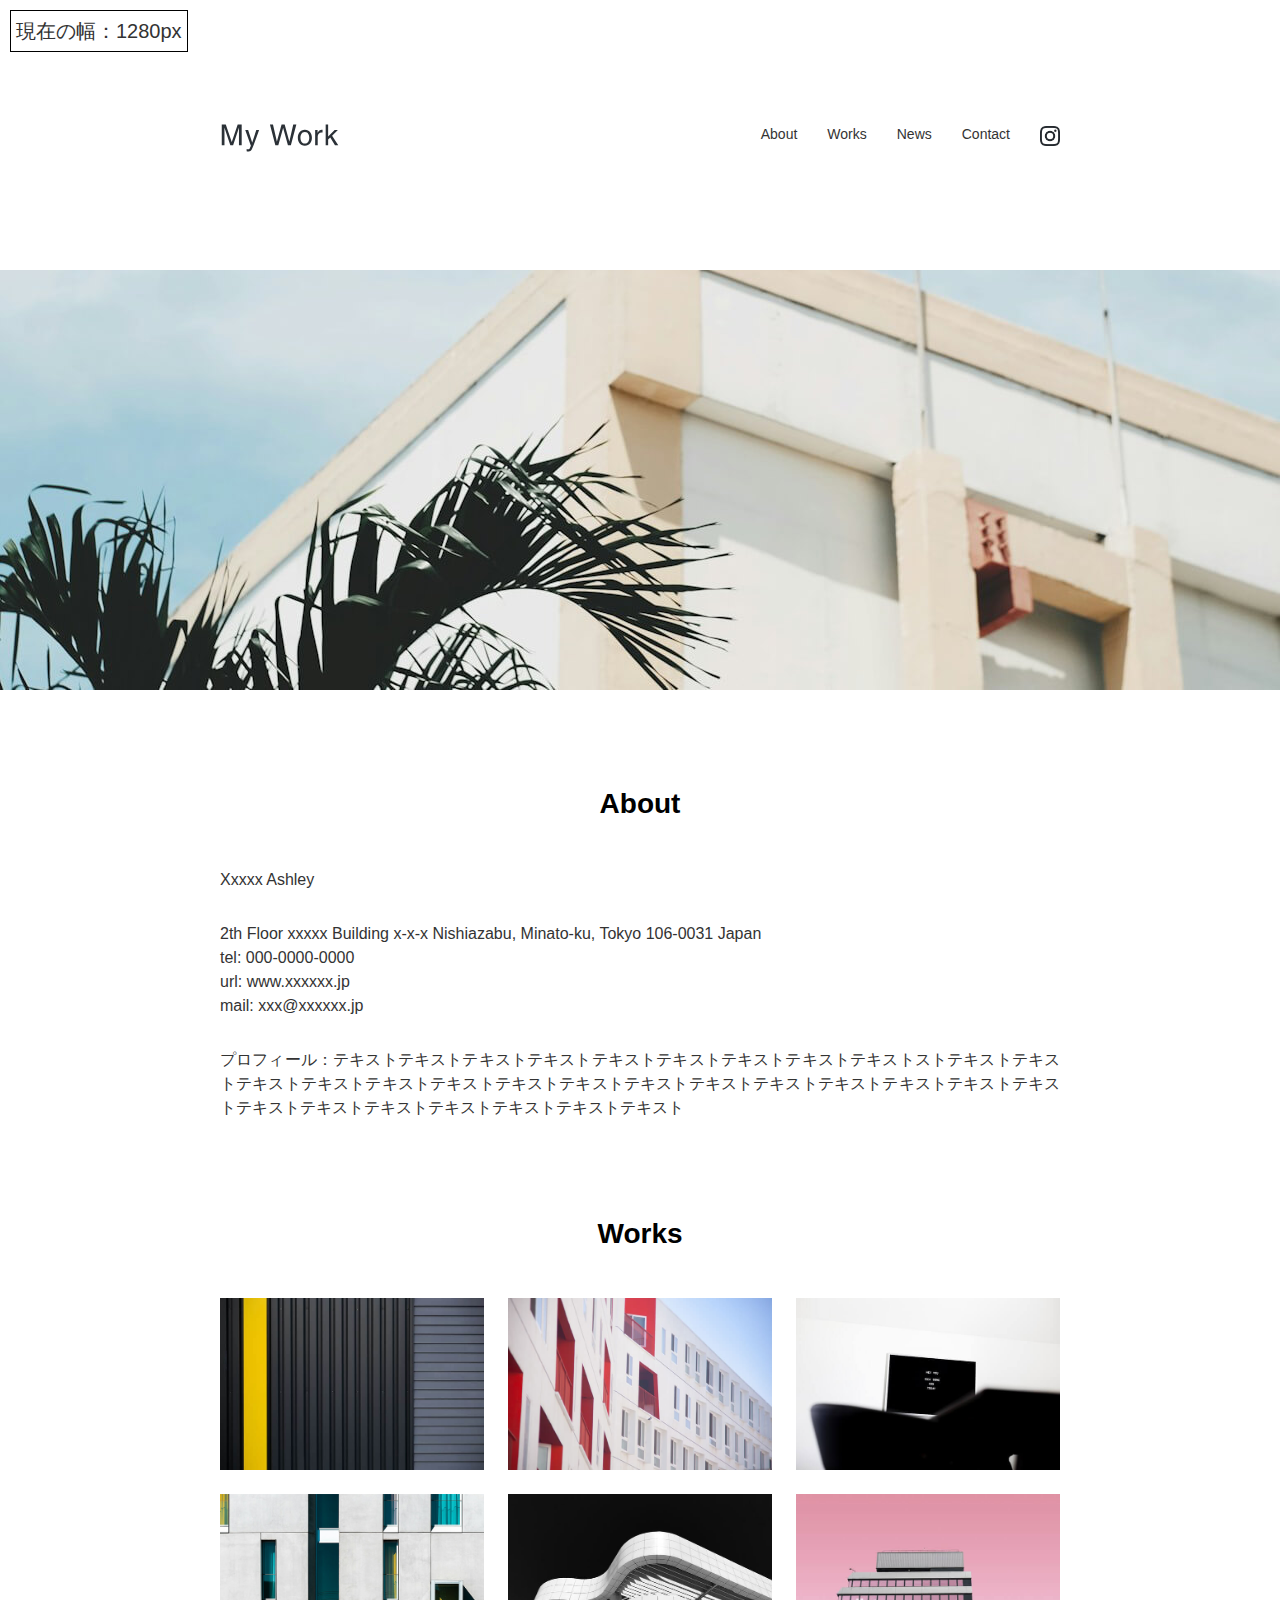
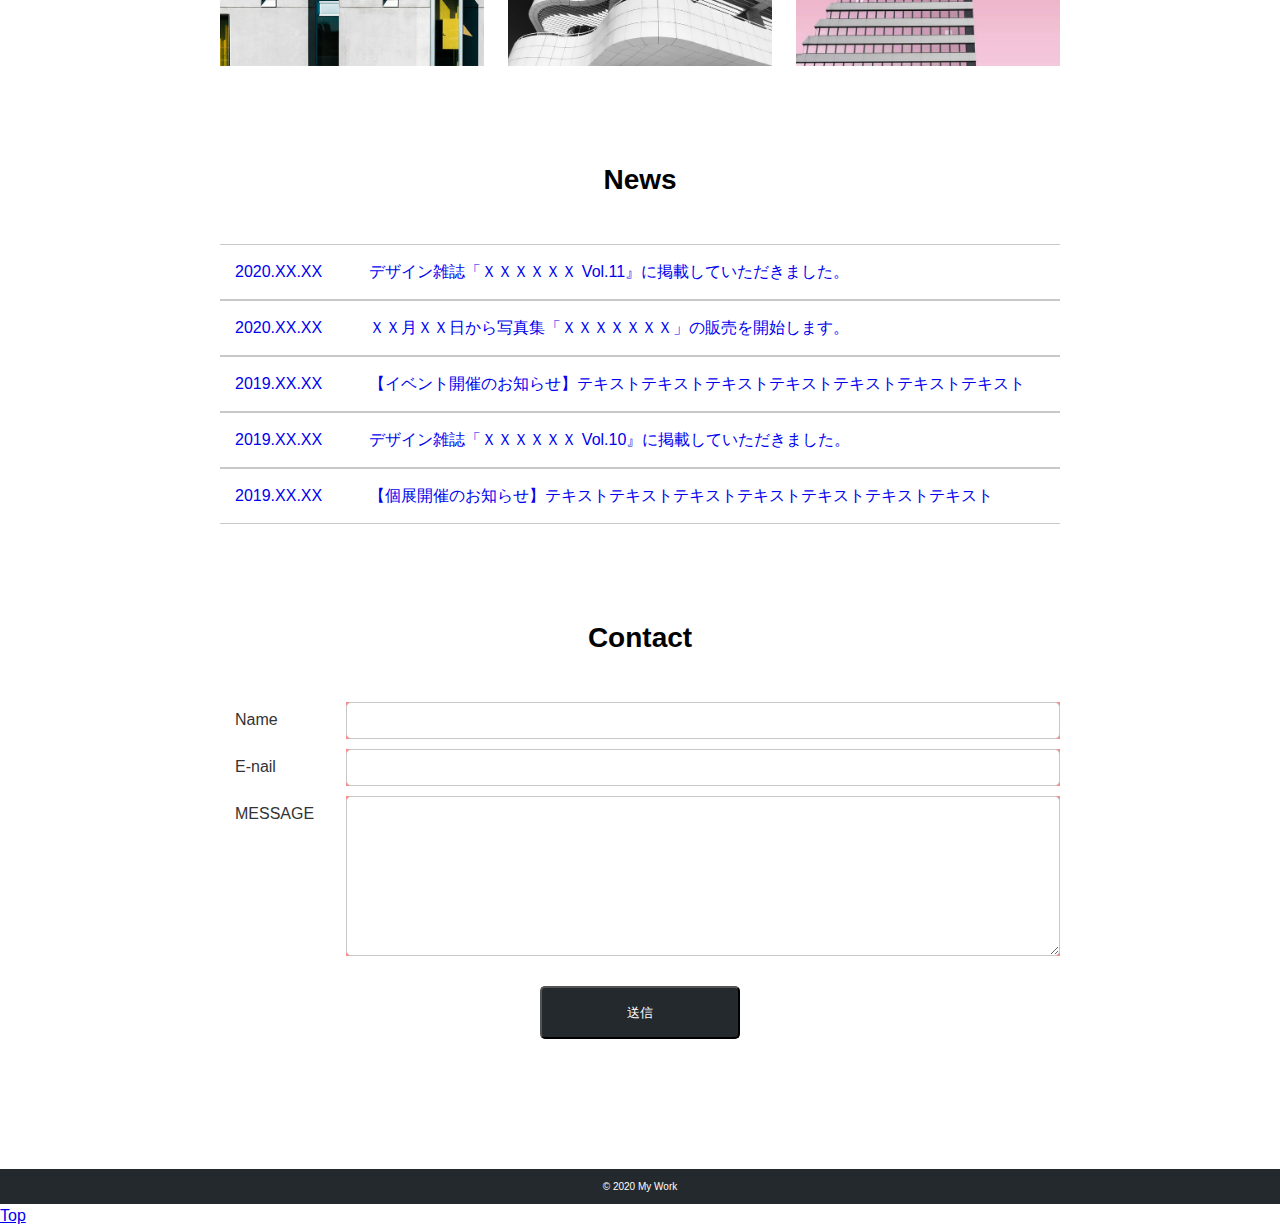
<file: index.html>
<!doctype html>
<html lang="ja">
    <head>
        <meta charset="UTF-8" />
        <meta http-equiv="X-UA-Compatible" content="IE=edge" />
        <meta name="viewport" content="width=device-width, initial-scale=1.0" />
        <title>My Works</title>
        <meta name="description" content="sample text sample text sample text sample text" />

        <link rel="stylesheet" href="./assets/css/sanitize.css" />
        <link rel="stylesheet" href="./assets/css/style.css?v=20260217-01" />
        <link rel="icon" type="image/png" sizes="32x32" href="./assets/images/favicon.ico" alt="favicon" />
    </head>
    <body>
        <header id="header">
            <h1 class="site-title">
                <a href=""><img src="./assets/images/logo.svg" alt="My Work" /></a>
            </h1>
            <nav>
                <ul>
                    <li><a href="#about">About</a></li>
                    <li><a href="#works">Works</a></li>
                    <li><a href="#news">News</a></li>
                    <li><a href="#contact">Contact</a></li>
                    <li>
                        <a href="https://www.instagram.com/" target="_blank" rel="noopener noreferrer"><img src="./assets/images/icon-instagram.png" alt="icon-instagram" /></a>
                    </li>
                </ul>
            </nav>
        </header>
        <main>
            <div class="mainvisual">
                <img srcset="./assets/images/mainvisual-sp.jpg?v=1.1 640w, ./assets/images/mainvisual-pc.jpg 1280w" sizes="(max-width:540px) 100vw, 1280px" />
            </div>
            <div class="container">
                <section id="about" class="wrapper">
                    <h2 class="section-title"><a href="./about/index.html">About</a></h2>
                    <ul>
                        <li>Xxxxx Ashley</li>
                        <li>2th Floor xxxxx Building x-x-x Nishiazabu, Minato-ku, Tokyo 106-0031 Japan</li>
                        <li>tel: 000-0000-0000</li>
                        <li>url: www.xxxxxx.jp</li>
                        <li>mail: xxx@xxxxxx.jp</li>
                    </ul>
                    <p>プロフィール：テキストテキストテキストテキストテキストテキストテキストテキストテキストストテキストテキストテキストテキストテキストテキストテキストテキストテキストテキストテキストテキストテキストテキストテキストテキストテキストテキストテキストテキストテキストテキスト</p>
                </section>
                <section id="works" class="wrapper">
                    <h2 class="section-title"><a href="./works/index.html">Works</a></h2>

                    <div class="flex">
                        <a href="./works/works1.html"><img src="./assets/images/works1.jpg" alt="works1" /></a>
                        <a href="./works/works2.html"><img src="./assets/images/works2.jpg" alt="works2" /></a>
                        <a href="./works/works3.html"><img src="./assets/images/works3.jpg" alt="works3" /></a>
                        <a href="./works/works4.html"><img src="./assets/images/works4.jpg" alt="works4" /></a>
                        <a href="./works/works5.html"><img src="./assets/images/works5.jpg" alt="works5" /></a>
                        <a href="./works/works6.html"><img src="./assets/images/works6.jpg" alt="works6" /></a>
                    </div>
                </section>
                <section id="news" class="wrapper">
                    <h2 class="section-title"><a href="./news/index.html">News</a></h2>
                    <dl>
                        <a href="./news/news1.html">
                            <dt>2020.XX.XX</dt>
                            <dd>デザイン雑誌「ＸＸＸＸＸＸ Vol.11』に掲載していただきました。</dd>
                        </a>
                        <a href="./news/news2.html">
                            <dt>2020.XX.XX</dt>
                            <dd>ＸＸ月ＸＸ日から写真集「ＸＸＸＸＸＸＸ」の販売を開始します。</dd>
                        </a>
                        <a href="./news/news3.html">
                            <dt>2019.XX.XX</dt>
                            <dd>【イベント開催のお知らせ】テキストテキストテキストテキストテキストテキストテキスト</dd>
                        </a>
                        <a href="./news/news4.html">
                            <dt>2019.XX.XX</dt>
                            <dd>デザイン雑誌「ＸＸＸＸＸＸ Vol.10』に掲載していただきました。</dd>
                        </a>
                        <a href="./news/news5.html">
                            <dt>2019.XX.XX</dt>
                            <dd>【個展開催のお知らせ】テキストテキストテキストテキストテキストテキストテキスト</dd>
                        </a>
                    </dl>
                </section>
                <section id="contact" class="wrapper">
                    <h2 class="section-title"><a href="./contact/index.html">Contact</a></h2>
                    <form action="">
                        <div class="form">
                            <dl>
                                <dt><label for="name">Name</label></dt>
                                <dd><input class="input" type="text" id="name" /></dd>
                                <dt><label for="email">E-nail</label></dt>
                                <dd><input class="input" type="email" id="email" /></dd>
                                <dt><label for="message">MESSAGE</label></dt>
                                <dd><textarea class="textarea" id="message"></textarea></dd>
                            </dl>
                        </div>
                        <button class="submit">送信</button>
                    </form>
                </section>
            </div>
        </main>
        <footer id="footer">
            <p>&copy; 2020 My Work</p>
        </footer>
        <div id="stop" class="scrollTop cover">
            <span class="button2"><a href="#header">Top</a></span>
        </div>
    </body>
    <script src="https://code.jquery.com/jquery-3.7.1.min.js"></script>
    <!-- <script src="./assets/js/script.js"></script> -->
    <script src="./assets/js/scroll.js"></script>
</html>
</file>
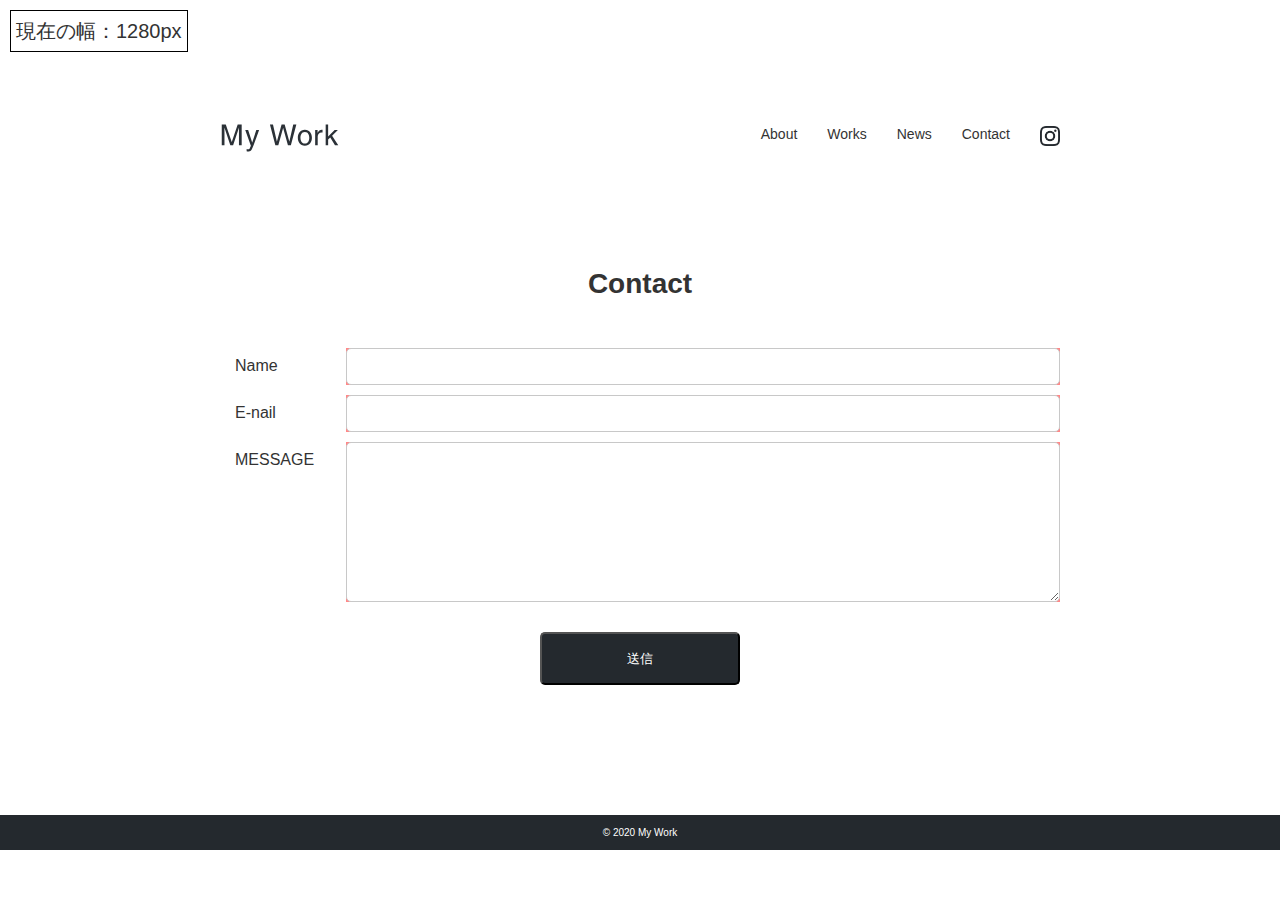
<file: contact/index.html>
<!doctype html>
<html lang="ja">
    <head>
        <meta charset="UTF-8" />
        <meta http-equiv="X-UA-Compatible" content="IE=edge" />
        <meta name="viewport" content="width=device-width, initial-scale=1.0" />
        <title>My Works</title>
        <meta name="description" content="sample text sample text sample text sample text" />

        <link rel="stylesheet" href="../assets/css/sanitize.css" />
        <link rel="stylesheet" href="../assets/css/style.css?v=20260217-01" />
        <link rel="icon" type="image/png" sizes="32x32" href="../assets/images/favicon.ico" alt="favicon" />
    </head>
    <body>
        <header id="header">
            <h1 class="site-title">
                <a href="../index.html"><img src="../assets/images/logo.svg" alt="My Work" /></a>
            </h1>
            <nav>
                <ul>
                    <li><a href="../about/index.html">About</a></li>
                    <li><a href="../works/index.html">Works</a></li>
                    <li><a href="../news/index.html">News</a></li>
                    <li><span class="contact">Contact</span></li>
                    <li>
                        <a href="https://www.instagram.com/" target="_blank" rel="noopener noreferrer"><img src="../assets/images/icon-instagram.png" alt="icon-instagram" /></a>
                    </li>
                </ul>
            </nav>
        </header>
        <main>

            <div class="container">
                <section id="contact" class="wrapper">
                    <h2 class="section-title second">Contact</h2>
                    <form action="">
                        <div class="form">
                            <dl>
                                <dt><label for="name">Name</label></dt>
                                <dd><input class="input" type="text" id="name" /></dd>
                                <dt><label for="email">E-nail</label></dt>
                                <dd><input class="input" type="email" id="email" /></dd>
                                <dt><label for="message">MESSAGE</label></dt>
                                <dd><textarea class="textarea" id="message"></textarea></dd>
                            </dl>
                        </div>
                        <button class="submit">送信</button>
                    </form>
                </section>
            </div>
        </main>
        <footer id="footer">
            <p>&copy; 2020 My Work</p>
        </footer>
    </body>
    <script src="../assets/js/script.js"></script>
</html>
</file>
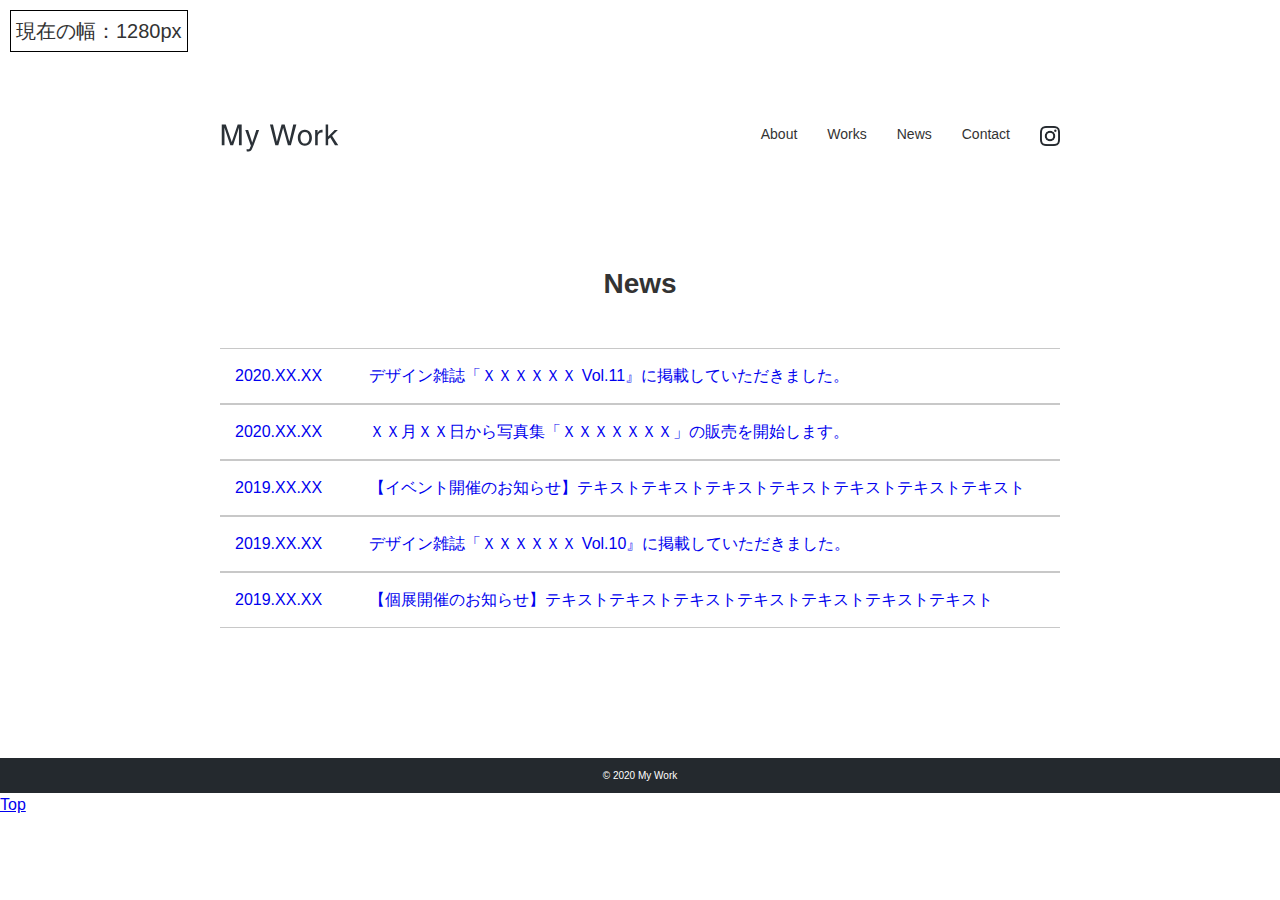
<file: news/index.html>
<!doctype html>
<html lang="ja">
    <head>
        <meta charset="UTF-8" />
        <meta http-equiv="X-UA-Compatible" content="IE=edge" />
        <meta name="viewport" content="width=device-width, initial-scale=1.0" />
        <title>My Works</title>
        <meta name="description" content="sample text sample text sample text sample text" />

        <link rel="stylesheet" href="../assets/css/sanitize.css" />
        <link rel="stylesheet" href="../assets/css/style.css?v=20260216-02" />
        <link rel="icon" type="image/png" sizes="32x32" href="./assets/images/favicon.ico" alt="favicon" />
    </head>
    <body>
        <header id="header">
            <h1 class="site-title">
                <a href="../index.html"><img src="../assets/images/logo.svg" alt="My Work" /></a>
            </h1>
            <nav>
                <ul>
                    <li><a href="../about/index.html">About</a></li>
                    <li><a href="../works/index.html">Works</a></li>
                    <li><span class="news">News</span></li>
                    <li><a href="../contact/index.html">Contact</a></li>
                    <li>
                        <a href="https://www.instagram.com/" target="_blank" rel="noopener noreferrer"><img src="../assets/images/icon-instagram.png" alt="icon-instagram" /></a>
                    </li>
                </ul>
            </nav>
        </header>
        <main>

            <div class="container">
                <section id="news" class="wrapper">
                    <h2 class="section-title second">News</h2>
                    <dl>
                        <a href="../news/news1.html">
                            <dt>2020.XX.XX</dt>
                            <dd>デザイン雑誌「ＸＸＸＸＸＸ Vol.11』に掲載していただきました。</dd>
                        </a>
                        <a href="../news/news2.html">
                            <dt>2020.XX.XX</dt>
                            <dd>ＸＸ月ＸＸ日から写真集「ＸＸＸＸＸＸＸ」の販売を開始します。</dd>
                        </a>
                        <a href="../news/news3.html">
                            <dt>2019.XX.XX</dt>
                            <dd>【イベント開催のお知らせ】テキストテキストテキストテキストテキストテキストテキスト</dd>
                        </a>
                        <a href="../news/news4.html">
                            <dt>2019.XX.XX</dt>
                            <dd>デザイン雑誌「ＸＸＸＸＸＸ Vol.10』に掲載していただきました。</dd>
                        </a>
                        <a href="../news/news5.html">
                            <dt>2019.XX.XX</dt>
                            <dd>【個展開催のお知らせ】テキストテキストテキストテキストテキストテキストテキスト</dd>
                        </a>
                    </dl>
                </section>
            </div>
        </main>
        <footer id="footer">
            <p>&copy; 2020 My Work</p>
        </footer>
        <div id="stop" class="scrollTop cover">
            <span><a href="#header">Top</a></span>
        </div>
    </body>
    <script src="https://code.jquery.com/jquery-3.7.1.min.js"></script>
    <!-- <script src="./assets/js/script.js"></script> -->
    <script src="../assets/js/scroll.js"></script>
</html>
</file>
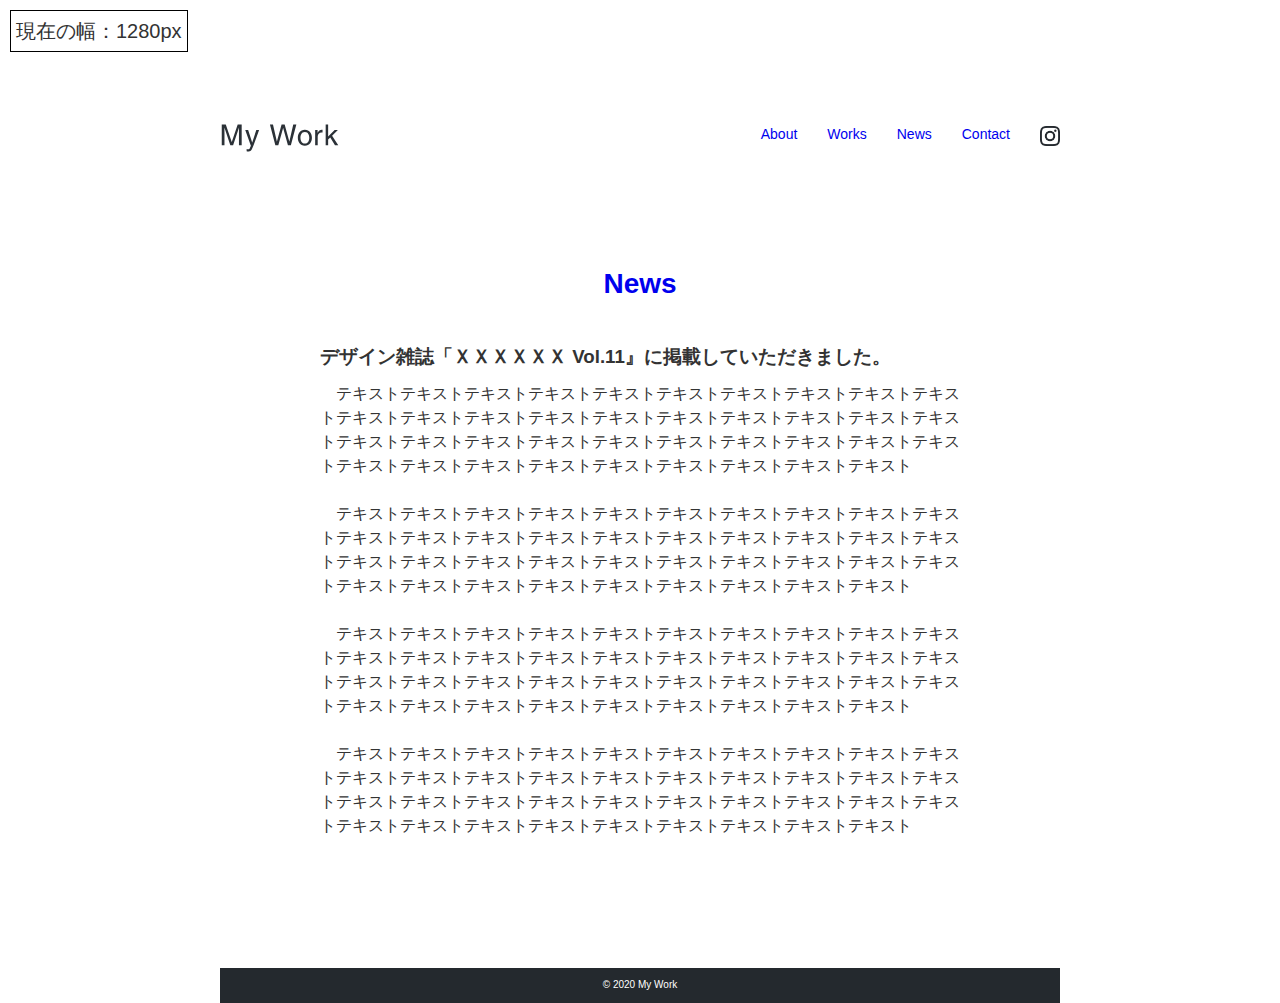
<file: news/news1.html>
<!doctype html>
<html lang="ja">
    <head>
        <meta charset="UTF-8" />
        <meta http-equiv="X-UA-Compatible" content="IE=edge" />
        <meta name="viewport" content="width=device-width, initial-scale=1.0" />
        <title>My Works</title>
        <meta name="description" content="sample text sample text sample text sample text" />

        <link rel="stylesheet" href="../assets/css/sanitize.css" />
        <link rel="stylesheet" href="../assets/css/news.css" />
        <link rel="icon" type="image/png" sizes="32x32" href="../assets/images/favicon.ico" alt="favicon" />
    </head>
    <body>
        <div class="container">
            <header id="header">
                <h1 class="site-title">
                    <a href="../index.html"><img src="../assets/images/logo.svg" alt="My Work" /></a>
                </h1>
                <nav>
                    <ul>
                        <li><a href="#about">About</a></li>
                        <li><a href="#works">Works</a></li>
                        <li><a href="#news">News</a></li>
                        <li><a href="#contact">Contact</a></li>
                        <li>
                            <a href="#"><img src="../assets/images/icon-instagram.png" alt="icon-instagram" /></a>
                        </li>
                    </ul>
                </nav>
            </header>
            <main>
                <section id="news" class="wrapper">
                    <h2 class="section-title"><a href="./index.html">News</a></h2>
                    <div class="news">
                        <h3 class="news-title">デザイン雑誌「ＸＸＸＸＸＸ Vol.11』に掲載していただきました。</h3>
                        <p class="news-text">
                            　テキストテキストテキストテキストテキストテキストテキストテキストテキストテキストテキストテキストテキストテキストテキストテキストテキストテキストテキストテキストテキストテキストテキストテキストテキストテキストテキストテキストテキストテキストテキストテキストテキストテキストテキストテキストテキストテキストテキスト<br /><br />
                            　テキストテキストテキストテキストテキストテキストテキストテキストテキストテキストテキストテキストテキストテキストテキストテキストテキストテキストテキストテキストテキストテキストテキストテキストテキストテキストテキストテキストテキストテキストテキストテキストテキストテキストテキストテキストテキストテキストテキスト<br /><br />
                            　テキストテキストテキストテキストテキストテキストテキストテキストテキストテキストテキストテキストテキストテキストテキストテキストテキストテキストテキストテキストテキストテキストテキストテキストテキストテキストテキストテキストテキストテキストテキストテキストテキストテキストテキストテキストテキストテキストテキスト<br /><br />
                            　テキストテキストテキストテキストテキストテキストテキストテキストテキストテキストテキストテキストテキストテキストテキストテキストテキストテキストテキストテキストテキストテキストテキストテキストテキストテキストテキストテキストテキストテキストテキストテキストテキストテキストテキストテキストテキストテキストテキスト<br />
                        </p>
                    </div>
                </section>
            </main>
            <footer id="footer">
                <p>&copy; 2020 My Work</p>
            </footer>
        </div>
    </body>
    <script src="../assets/js/script.js"></script>
</html>
</file>
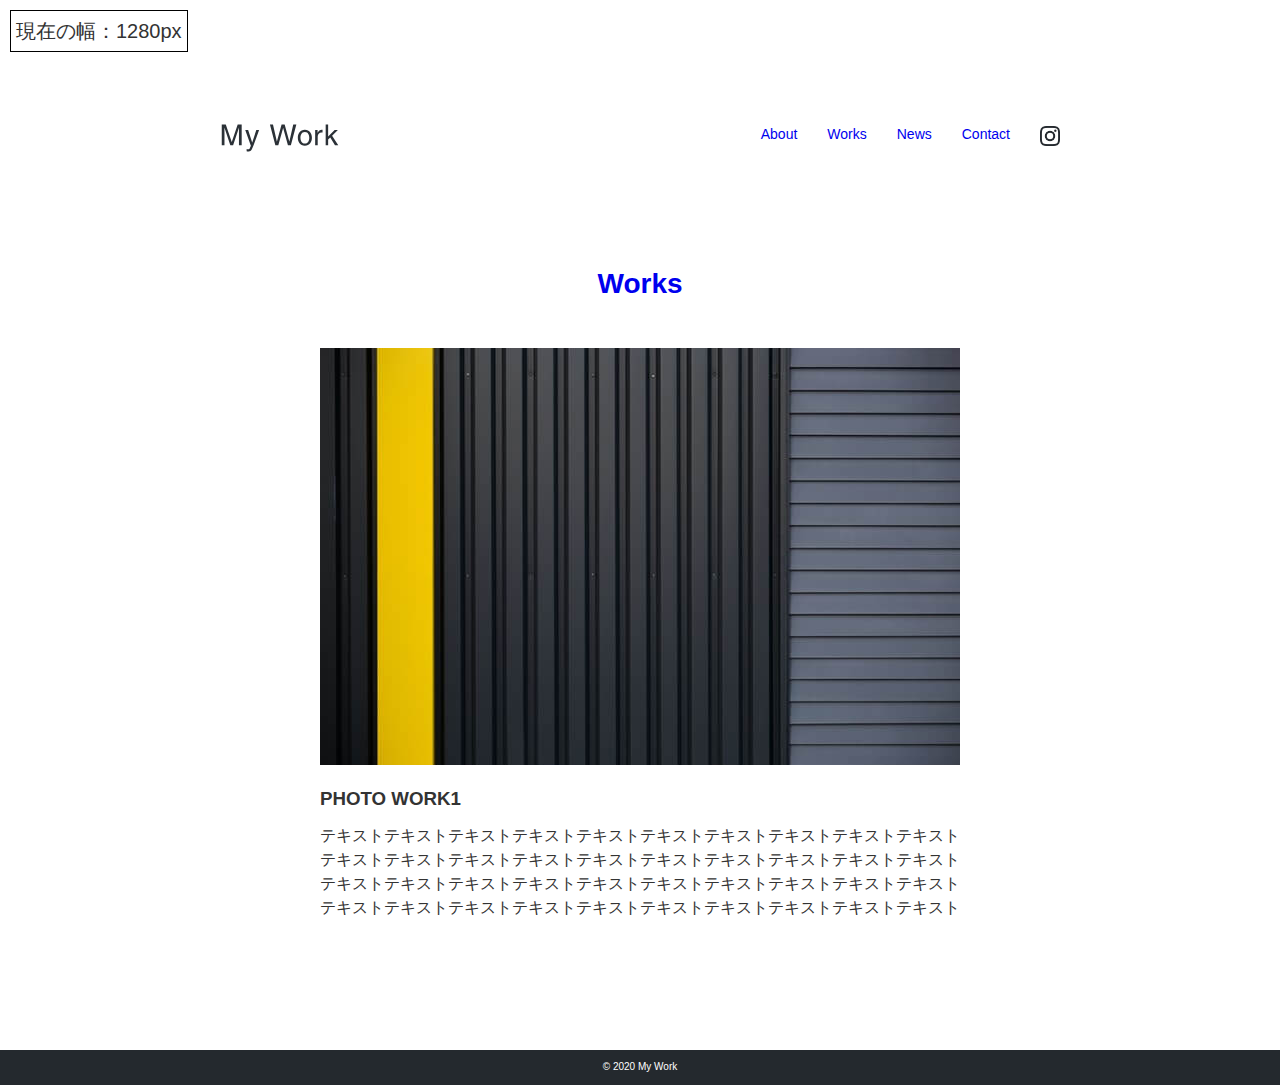
<file: works/works1.html>
<!doctype html>
<html lang="ja">
    <head>
        <meta charset="UTF-8" />
        <meta http-equiv="X-UA-Compatible" content="IE=edge" />
        <meta name="viewport" content="width=device-width, initial-scale=1.0" />
        <title>Works1</title>
        <meta name="description" content="sample text sample text sample text sample text" />

        <link rel="stylesheet" href="../assets/css/sanitize.css" />
        <link rel="stylesheet" href="../assets/css/works.css?v=20260216-02" />
        <link rel="icon" type="image/png" sizes="32x32" href="../assets/images/favicon.ico" alt="favicon" />
    </head>
    <body>
        <div class="container">
            <header id="header">
                <h1 class="site-title">
                    <a href=""><img src="../assets/images/logo.svg" alt="My Work" /></a>
                </h1>
                <nav>
                    <ul>
                        <li><a href="#about">About</a></li>
                        <li><a href="#works">Works</a></li>
                        <li><a href="#news">News</a></li>
                        <li><a href="#contact">Contact</a></li>
                        <li>
                            <a href="#"><img src="../assets/images/icon-instagram.png" alt="icon-instagram" /></a>
                        </li>
                    </ul>
                </nav>
            </header>
            <main>
                <section id="works" class="wrapper">
                    <h2 class="section-title"><a href="./index.html">Works</a></h2>

                    <div class="figure">
                        <img src="../assets/images/works1.jpg" alt="works1" />
                        <h3 class="figure-title">PHOTO WORK1</h3>
                        <p class="figure-text">
                            テキストテキストテキストテキストテキストテキストテキストテキストテキストテキストテキストテキストテキストテキストテキストテキストテキストテキストテキストテキストテキストテキストテキストテキストテキストテキストテキストテキストテキストテキストテキストテキストテキストテキストテキストテキストテキストテキストテキストテキスト
                        </p>
                    </div>
                </section>
            </main>
        </div>
        <footer id="footer">
            <p>&copy; 2020 My Work</p>
        </footer>
    </body>
</html>
</file>
<file: assets/css/sanitize.css>
/* Document
 * ========================================================================== */

/**
 * Add border box sizing in all browsers (opinionated).
 */

*,
::before,
::after {
  box-sizing: border-box;
}

/**
 * 1. Add text decoration inheritance in all browsers (opinionated).
 * 2. Add vertical alignment inheritance in all browsers (opinionated).
 */

::before,
::after {
  text-decoration: inherit; /* 1 */
  vertical-align: inherit; /* 2 */
}

/**
 * 1. Use the default cursor in all browsers (opinionated).
 * 2. Change the line height in all browsers (opinionated).
 * 3. Use a 4-space tab width in all browsers (opinionated).
 * 4. Remove the grey highlight on links in iOS (opinionated).
 * 5. Prevent adjustments of font size after orientation changes in
 *    IE on Windows Phone and in iOS.
 * 6. Breaks words to prevent overflow in all browsers (opinionated).
 */

html {
  cursor: default; /* 1 */
  line-height: 1.5; /* 2 */
  -moz-tab-size: 4; /* 3 */
  tab-size: 4; /* 3 */
  -webkit-tap-highlight-color: transparent /* 4 */;
  -ms-text-size-adjust: 100%; /* 5 */
  -webkit-text-size-adjust: 100%; /* 5 */
  word-break: break-word; /* 6 */
}

/* Sections
 * ========================================================================== */

/**
 * Remove the margin in all browsers (opinionated).
 */

body {
  margin: 0;
}

/**
 * Correct the font size and margin on `h1` elements within `section` and
 * `article` contexts in Chrome, Edge, Firefox, and Safari.
 */

h1 {
  font-size: 2em;
  margin: 0.67em 0;
}

/* Grouping content
 * ========================================================================== */

/**
 * Remove the margin on nested lists in Chrome, Edge, IE, and Safari.
 */

dl dl,
dl ol,
dl ul,
ol dl,
ul dl {
  margin: 0;
}

/**
 * Remove the margin on nested lists in Edge 18- and IE.
 */

ol ol,
ol ul,
ul ol,
ul ul {
  margin: 0;
}

/**
 * 1. Add the correct sizing in Firefox.
 * 2. Show the overflow in Edge 18- and IE.
 */

hr {
  height: 0; /* 1 */
  overflow: visible; /* 2 */
}

/**
 * Add the correct display in IE.
 */

main {
  display: block;
}

/**
 * Remove the list style on navigation lists in all browsers (opinionated).
 */

nav ol,
nav ul {
  list-style: none;
  padding: 0;
}

/**
 * 1. Correct the inheritance and scaling of font size in all browsers.
 * 2. Correct the odd `em` font sizing in all browsers.
 */

pre {
  font-family: monospace, monospace; /* 1 */
  font-size: 1em; /* 2 */
}

/* Text-level semantics
 * ========================================================================== */

/**
 * Remove the gray background on active links in IE 10.
 */

a {
  background-color: transparent;
}

/**
 * Add the correct text decoration in Edge 18-, IE, and Safari.
 */

abbr[title] {
  text-decoration: underline;
  text-decoration: underline dotted;
}

/**
 * Add the correct font weight in Chrome, Edge, and Safari.
 */

b,
strong {
  font-weight: bolder;
}

/**
 * 1. Correct the inheritance and scaling of font size in all browsers.
 * 2. Correct the odd `em` font sizing in all browsers.
 */

code,
kbd,
samp {
  font-family: monospace, monospace; /* 1 */
  font-size: 1em; /* 2 */
}

/**
 * Add the correct font size in all browsers.
 */

small {
  font-size: 80%;
}

/* Embedded content
 * ========================================================================== */

/*
 * Change the alignment on media elements in all browsers (opinionated).
 */

audio,
canvas,
iframe,
img,
svg,
video {
  vertical-align: middle;
}

/**
 * Add the correct display in IE 9-.
 */

audio,
video {
  display: inline-block;
}

/**
 * Add the correct display in iOS 4-7.
 */

audio:not([controls]) {
  display: none;
  height: 0;
}

/**
 * Remove the border on iframes in all browsers (opinionated).
 */

iframe {
  border-style: none;
}

/**
 * Remove the border on images within links in IE 10-.
 */

img {
  border-style: none;
}

/**
 * Change the fill color to match the text color in all browsers (opinionated).
 */

svg:not([fill]) {
  fill: currentColor;
}

/**
 * Hide the overflow in IE.
 */

svg:not(:root) {
  overflow: hidden;
}

/* Tabular data
 * ========================================================================== */

/**
 * Collapse border spacing in all browsers (opinionated).
 */

table {
  border-collapse: collapse;
}

/* Forms
 * ========================================================================== */

/**
 * Remove the margin on controls in Safari.
 */

button,
input,
select {
  margin: 0;
}

/**
 * 1. Show the overflow in IE.
 * 2. Remove the inheritance of text transform in Edge 18-, Firefox, and IE.
 */

button {
  overflow: visible; /* 1 */
  text-transform: none; /* 2 */
}

/**
 * Correct the inability to style buttons in iOS and Safari.
 */

button,
[type="button"],
[type="reset"],
[type="submit"] {
  -webkit-appearance: button;
}

/**
 * 1. Change the inconsistent appearance in all browsers (opinionated).
 * 2. Correct the padding in Firefox.
 */

fieldset {
  border: 1px solid #a0a0a0; /* 1 */
  padding: 0.35em 0.75em 0.625em; /* 2 */
}

/**
 * Show the overflow in Edge 18- and IE.
 */

input {
  overflow: visible;
}

/**
 * 1. Correct the text wrapping in Edge 18- and IE.
 * 2. Correct the color inheritance from `fieldset` elements in IE.
 */

legend {
  color: inherit; /* 2 */
  display: table; /* 1 */
  max-width: 100%; /* 1 */
  white-space: normal; /* 1 */
}

/**
 * 1. Add the correct display in Edge 18- and IE.
 * 2. Add the correct vertical alignment in Chrome, Edge, and Firefox.
 */

progress {
  display: inline-block; /* 1 */
  vertical-align: baseline; /* 2 */
}

/**
 * Remove the inheritance of text transform in Firefox.
 */

select {
  text-transform: none;
}

/**
 * 1. Remove the margin in Firefox and Safari.
 * 2. Remove the default vertical scrollbar in IE.
 * 3. Change the resize direction in all browsers (opinionated).
 */

textarea {
  margin: 0; /* 1 */
  overflow: auto; /* 2 */
  resize: vertical; /* 3 */
}

/**
 * Remove the padding in IE 10-.
 */

[type="checkbox"],
[type="radio"] {
  padding: 0;
}

/**
 * 1. Correct the odd appearance in Chrome, Edge, and Safari.
 * 2. Correct the outline style in Safari.
 */

[type="search"] {
  -webkit-appearance: textfield; /* 1 */
  outline-offset: -2px; /* 2 */
}

/**
 * Correct the cursor style of increment and decrement buttons in Safari.
 */

::-webkit-inner-spin-button,
::-webkit-outer-spin-button {
  height: auto;
}

/**
 * Correct the text style of placeholders in Chrome, Edge, and Safari.
 */

::-webkit-input-placeholder {
  color: inherit;
  opacity: 0.54;
}

/**
 * Remove the inner padding in Chrome, Edge, and Safari on macOS.
 */

::-webkit-search-decoration {
  -webkit-appearance: none;
}

/**
 * 1. Correct the inability to style upload buttons in iOS and Safari.
 * 2. Change font properties to `inherit` in Safari.
 */

::-webkit-file-upload-button {
  -webkit-appearance: button; /* 1 */
  font: inherit; /* 2 */
}

/**
 * Remove the inner border and padding of focus outlines in Firefox.
 */

::-moz-focus-inner {
  border-style: none;
  padding: 0;
}

/**
 * Restore the focus outline styles unset by the previous rule in Firefox.
 */

:-moz-focusring {
  outline: 1px dotted ButtonText;
}

/**
 * Remove the additional :invalid styles in Firefox.
 */

:-moz-ui-invalid {
  box-shadow: none;
}

/* Interactive
 * ========================================================================== */

/*
 * Add the correct display in Edge 18- and IE.
 */

details {
  display: block;
}

/*
 * Add the correct styles in Edge 18-, IE, and Safari.
 */

dialog {
  background-color: white;
  border: solid;
  color: black;
  display: block;
  height: -moz-fit-content;
  height: -webkit-fit-content;
  height: fit-content;
  left: 0;
  margin: auto;
  padding: 1em;
  position: absolute;
  right: 0;
  width: -moz-fit-content;
  width: -webkit-fit-content;
  width: fit-content;
}

dialog:not([open]) {
  display: none;
}

/*
 * Add the correct display in all browsers.
 */

summary {
  display: list-item;
}

/* Scripting
 * ========================================================================== */

/**
 * Add the correct display in IE 9-.
 */

canvas {
  display: inline-block;
}

/**
 * Add the correct display in IE.
 */

template {
  display: none;
}

/* User interaction
 * ========================================================================== */

/*
 * 1. Remove the tapping delay in IE 10.
 * 2. Remove the tapping delay on clickable elements
      in all browsers (opinionated).
 */

a,
area,
button,
input,
label,
select,
summary,
textarea,
[tabindex] {
  -ms-touch-action: manipulation; /* 1 */
  touch-action: manipulation; /* 2 */
}

/**
 * Add the correct display in IE 10-.
 */

[hidden] {
  display: none;
}

/* Accessibility
 * ========================================================================== */

/**
 * Change the cursor on busy elements in all browsers (opinionated).
 */

[aria-busy="true"] {
  cursor: progress;
}

/*
 * Change the cursor on control elements in all browsers (opinionated).
 */

[aria-controls] {
  cursor: pointer;
}

/*
 * Change the cursor on disabled, not-editable, or otherwise
 * inoperable elements in all browsers (opinionated).
 */

[aria-disabled="true"],
[disabled] {
  cursor: not-allowed;
}

/*
 * Change the display on visually hidden accessible elements
 * in all browsers (opinionated).
 */

[aria-hidden="false"][hidden] {
  display: initial;
}

[aria-hidden="false"][hidden]:not(:focus) {
  clip: rect(0, 0, 0, 0);
  position: absolute;
}
</file>
<file: assets/css/style.css>
@charset "utf-8";
* {
    margin: 0;
    padding: 0;
    list-style: none;
    box-sizing: border-box; /* width: 100% にpadding・margin・線などを含める、という設定 */
    caret-color: transparent; /* 縦棒（キャレット）の非表示 */
}

/* ページ内のすべての要素（html, body 含む）に適用 */
* {
    /* Chrome, Safari, Edge, Opera, スマホブラウザ用 */
    &::-webkit-scrollbar {
        display: none;
    }

    /* Firefox 用 */
    scrollbar-width: none;

    /* Internet Explorer, 旧Edge 用 */
    -ms-overflow-style: none;
}

/* ページ全体のスクロール挙動を設定 */
html {
    /* ページ内リンクをクリックした際にゆっくり動かす */
    scroll-behavior: smooth;
}
/* //Base style */
body {
    /* background-color: #77f; */
    width: 100%;
    max-width: 1280px;
    color: #333;
    font-family: 'メイリオ', 'arial', sans-serif;
    margin: 0 auto;

    /* macOS / iOS Safari 用：文字を滑らかに */
    -webkit-font-smoothing: antialiased;
    /* Firefox 用：同様の効果 */
    -moz-osx-font-smoothing: grayscale;
    /* font-size: 16px; */
}
h1,
h2,
h3,
h4,
h5,
h6 {
    margin: 0;
    padding: 0;
}
.dummy {
    height: 103px;
    height: 52px;
}
img {
    width: 100%;
    /* vertical-align: middle; */
}
.container {
    width: min(calc(100vw - 60px), 840px);
    margin: 0 auto;
}
.inner {
    /* max-width: 600px; */
    margin: 0 auto;
}
.section-title {
    width: 100%;
    font-size: 1.75rem;
    font-weight: bold;
    margin-top: 100px;
    margin-bottom: 50px;
    text-align: center;
    line-height: 1;
}
.section-title.second {
    margin-top: 0px;
}
.section-title a {
    color: #000;
    text-decoration: none;
}
.section-title a:hover {
    color: #0dc0c0;
    transition: 0.3s;
}
a,
label {
    cursor: pointer;
    /* transition: all 0.3s; */
}
.wrapper {
}

@media screen and (max-width: 768px) {
    .container {
        width: min(calc(100vw - 60px), 840px);
    }
}
@media screen and (max-width: 540px) {
    .section-title.second {
        margin-top: 20px;
        margin-bottom: 30px;
    }
}

@media screen and (max-width: 375px) {
    .container {
        width: min(calc(100vw - 40px), 840px);
    }
}
/* //Base style */

/* header */
#header {
    /* background-color: #f00; */
    width: 100%;
    height: 270px;
    width: min(calc(100vw - 60px), 840px);
    display: flex;
    flex-wrap: wrap;
    justify-content: space-between;
    align-items: center;
    margin: 0 auto;
}
.site-title {
    line-height: 1px;
}
.site-title a {
    display: block;
}
#header ul {
    display: flex;
}
#header li {
    font-size: 0.875rem;
    margin-left: 30px;
}
#header li img {
    width: 20px;
}
#header a {
    color: #333;
    text-decoration: none;
}
#header a:hover {
    color: #0dc0c0;
    transition: color 0.3s;
}
#header img:hover {
    filter: invert(61%) sepia(85%) saturate(1067%) hue-rotate(134deg) brightness(91%) contrast(92%);
    transition: 0.3s;
}
@media screen and (max-width: 540px) {
    #header {
        height: auto;
        flex-direction: column;
        justify-content: start;
        padding-top: 20px;
        margin-bottom: 0;
    }
    #header ul {
        margin-top: 5px;
        margin-bottom: 15px;
    }
    #header li {
        font-size: 0.625rem;
        margin-left: 20px;
    }
    #header li:first-child {
        margin-left: 0;
    }
    #header li img {
        width: 15px;
    }
}

/* //header */

.mainvisual img {
    min-height: 420px;
    object-fit: cover;
}

/* about */
#about ul,
#about p {
    /* width: 60%; */
    margin: 0 auto;
    text-align: justify;
}
#about li:first-child,
#about li:last-child {
    margin-bottom: 30px;
}
@media screen and (max-width: 480px) {
    #about ul,
    #about p {
        width: 100%;
        margin: 0 0;
    }
}

/* //about */

/* works */
#works {
}

#works .flex {
    display: flex;
    flex-wrap: wrap;
}
#works img {
}
@media screen and (min-width: 769px) {
    #works .flex {
        --i: 3; /* 1行内の最大画像個数 */
        --j: calc(var(--i) - 1); /* 1行内のgap数 */
        --section-width: min(calc(100vw - 60px), 840px); /* 親要素の幅 */
        --temp1-gap: min(24px, calc(var(--section-width) / (var(--i) * 1) * 0.0909090909090909)); /* 大まかなgapの算出 */
        --image-width: round(up, calc((var(--section-width) - var(--temp1-gap) * max(1, var(--j))) / (var(--i) * 1)), 1px); /* 画像サイズを整数に切り上げ */
        --dynamic-gap: calc((var(--section-width) - var(--image-width) * var(--i)) / (max(1, var(--j) * 1))); /* 最終のgapサイズ = 親要素 - 画像サイズ × 1行の画像個数 ÷ gapの個数 */
        gap: min(var(--dynamic-gap), 24px);
    }
    #works img {
        width: var(--image-width);
    }
}
@media screen and (min-width: 376px) and (max-width: 768px) {
    #works .flex {
        --i: 2; /* 1行内の最大画像個数 */
        --j: calc(var(--i) - 1); /* 1行内のgap数 */
        --section-width: min(calc(100vw - 60px), 840px); /* 親要素の幅 */
        --temp1-gap: min(24px, calc(var(--section-width) / (var(--i) * 1) * 0.0909090909090909)); /* 大まかなgapの算出 */
        --image-width: round(up, calc((var(--section-width) - var(--temp1-gap) * max(1, var(--j))) / (var(--i) * 1)), 1px); /* 画像サイズを整数に切り上げ */
        --dynamic-gap: calc((var(--section-width) - var(--image-width) * var(--i)) / (max(1, var(--j) * 1))); /* 最終のgapサイズ = 親要素 - 画像サイズ × 1行の画像個数 ÷ gapの個数 */
        gap: min(var(--dynamic-gap), 24px);
    }
    #works img {
        width: var(--image-width);
    }
}
@media screen and (max-width: 375px) {
    #works .flex {
        --i: 1; /* 1行内の最大画像個数 */
        --section-width: calc(100vw - 40px); /* 親要素の幅 */
        --image-width: round(up, var(--section-width), 1px); /* 画像サイズを整数に切り上げ */
        gap: 20px;
    }
    #works img {
        width: var(--image-width);
    }
}
/* //works */

/* news */
#news dl a {
    display: flex;
    flex-wrap: wrap;
    border-top: 1px solid #c8c8c8;
    --news-dt: 16%;
    --news-dd: calc(100% - var(--news-dt));
    --news-dt-width: max(125px, var(--news-dt));
    --news-dd-width: calc(100% - var(--news-dt-width));
}
#news dl a {
    display: flex;
    width: 100%;
    text-decoration: none;
}
#news dt {
    /* background-color: #88f; */
    width: var(--news-dt-width);
    min-width: 125px;
    border-bottom: 1px solid #c8c8c8;
    padding: 15px;
}
#news dd {
    /* background-color: #f88; */
    width: var(--news-dd-width);
    max-width: var(--news-dd);
    border-bottom: 1px solid #c8c8c8;
    text-align: justify;
    padding: 15px;
}
@media screen and (max-width: 375px) {
    #news dt {
        width: 100%;
        max-width: none;
        border-bottom: 0;
        padding-bottom: 0;
    }
    #news dd {
        width: 100%;
        max-width: none;
        padding-top: 0;
    }
}

/* contact */
#contact {
    text-align: center;
}
#contact dl {
    width: 100%;
    display: flex;
    flex-wrap: wrap;
    margin: 0;

    --news-dt: 15%;
    --news-dd: calc(100% - var(--news-dt));
    --news-dt-width: max(101px, var(--news-dt));
    --news-dd-width: calc(100% - var(--news-dt-width));
}
#contact dt {
    /* background-color: #88f; */
    width: var(--news-dt-width);
    min-width: 101px;
    line-height: 1;
    text-align: left;
    padding: 10px 10px 10px 15px;
    margin: 0;
}
#contact dd {
    background-color: #f88;
    width: var(--news-dd-width);
    max-width: var(--news-dd);
    margin: 0 0 10px 0;
}
input, textarea {
    caret-color: auto;
}
#contact dd:last-child {
    height: 160px;
    margin: 0;
}
#contact input {
    border: 1px solid #c8c8c8;
    border-radius: 5px;
    width: 100%;
    padding: 10px;
}
#contact textarea {
    border: 1px solid #c8c8c8;
    border-radius: 5px;
    width: 100%;
    height: 160px;
    padding: 10px;
}
#contact button {
    width: 200px;
    height: 53px;
    background-color: #24292e;
    color: #fff;
    border-radius: 5px;
    margin-top: 30px;
    cursor: pointer;
}
#contact button:hover {
    opacity: 0.8;
    transition: 0.3s;
}
@media screen and (max-width: 375px) {
    #contact dt {
        width: 100%;
        max-width: none;
        padding-left: 0;
        padding-bottom: 3px;
    }
    #contact dd {
        width: 100%;
        max-width: none;
    }
}
/* footer */
#footer {
    display: flex;
    background-color: #24292e;
    color: #fff;
    width: 100%;
    height: 35px;
    justify-content: center;
    align-items: center;
    margin-top: 130px;
}
#footer P {
    font-size: 0.625rem;
    line-height: 1;
}

/* footer */

/* 左上に画面サイズを表示 */
@property --_w {
    syntax: '<length>';
    inherits: true;
    initial-value: 100vw;
}
@property --_h {
    /* 高さも同様に取得できますが、ここでは幅に絞ります */
    syntax: '<length>';
    inherits: true;
    initial-value: 100vh;
}
:root {
    /* 100vwをpx値に変換 */
    --w: tan(atan2(var(--_w), 1px));
    /* --h: tan(atan2(var(--_h), 1px)); */ /* 高さが必要な場合 */
}
body::before {
    /* contentに計算結果を表示 */
    content: '現在の幅：' counter(w) 'px'; /* */
    counter-reset: w var(--w); /* 計算した値をカウンターにセット */
    white-space: pre; /* 必要に応じて空白を保持 */
    font-size: 20px;
    position: fixed;
    top: 10px;
    left: 10px;
    background-color: white;
    padding: 5px;
    border: 1px solid black;
    z-index: 9999;
}
/* //左上に画面サイズを表示 */

/* //news */

/*
<section id="news" class="wrapper">
    <h2 class="section-title"><a href="#header">News</a></h2>
    <dl>
        <dt>2020.XX.XX</dt>
        <dd>デザイン雑誌「ＸＸＸＸＸＸ Vol.11』に掲載していただきました。</dd>
        <dt>2020.XX.XX</dt>
        <dd>ＸＸ月ＸＸ日から写真集「ＸＸＸＸＸＸＸ」の販売を開始します。</dd>
        <dt>2019.XX.XX</dt>
        <dd>【イベント開催のお知らせ】テキストテキストテキストテキストテキストテキストテキスト</dd>
        <dt>2019.XX.XX</dt>
        <dd>デザイン雑誌「ＸＸＸＸＸＸ Vol.10』に掲載していただきました。</dd>
        <dt>2019.XX.XX</dt>
        <dd>【個展開催のお知らせ】テキストテキストテキストテキストテキストテキストテキスト</dd>
    </dl>
</section>
*/

/* index */

/* footer */
#footer {
    /* background-color: #f00; */
    /* padding: 15px 0; */
}
/* //footer */

@media screen and (max-width: 768px) {
}

/*
last-child と last-of-type の違いは？

html
<div>
  <p>1番目</p>
  <p>2番目</p>
  <span>最後はスパン</span>
</div>

css
p:last-child { color: red; }  ⚠️反映されません
理由: 最後の要素は <span> であり、<p> ではないからです。

:last-child （最後の子要素）
親要素の中にある一番最後の要素が、指定した条件と一致する場合のみ適用されます。


css
p:last-of-type { color: red; } ✅「2番目」が赤くなります
理由: <span> が最後にいても関係なく、<p> の中で最後にあるものを探してくれるからです。

:last-of-type （その種類の中での最後）
親要素の中で、そのタグ（要素型）の中で一番最後にあるものに適用されます




display: flex; と flex-wrap: wrap; の組み合わせは、
「要素を横に並べつつ、入り切らなくなったら自動で改行させる」ための鉄板設定です。

css
.container {
 display:   flex;    横並びにする
 flex-wrap: wrap;    折り返しを許可する
 gap:       10px;    アイテム同士の隙間
}

リストの先頭の記号や番号の領域を設定
デフォルトでは領域の「外側」だが、「内側」に入れることで、テキストと一緒に中央へ移動さる。
list-style: decimal;
list-style-position: inside;

「margin: auto」について
ブラウザに「余ったスペースを自動で計算して割り振ってね」と丸投げする便利な命令

「pagging: auto」について
結論から言うと、padding に auto は使えません。
MDNのpadding解説にある通り、padding の値は数値（pxや%など）である必要があり、
auto を指定しても 0 として扱われるか、無視されます。

なぜ margin だけ auto が効くのか？
margin
要素の「外側」の空き地をどう使うか決めるもの。空き地があれば自動計算（auto）が可能です。
padding
要素の「内側」を広げるもの。どれだけ広げるかは中身次第ではなく、
指定がない限り勝手に広がることはないため、自動計算という概念がありません。


「img」について
「width: 100%」
親要素の大きさに対して100%となる。
親要素に合わせて拡大も縮小もする。
親要素の大きさによって画像サイズより大きくもなる。
縦横比を保つために「height: auto;」をセットで使うのが基本となる。

「max-width: 100%」
親要素に合わせて拡大も縮小もする。
画像サイズより大きくはならないが親要素、または、同要素で「width: 100%」が設定されていると無視される
解決策として1つ上の行に「width: auto;」を挿入。

画像をはみ出させる場合
「object-fit」を使用
基準点を指定することもできる

基準点を指定（横 縦）※数値の場合は「横 縦」の順番となる
  object-position: center center; 真ん中を基準（デフォルト）
  object-position: top left;      左上を基準（left topでも動くようだ。書き方が紛らわしい#）
  object-position: 50% 20%;       上から20%の位置を基準（人物の顔などに便利）

*/
</file>
<file: assets/css/news.css>
@charset "utf-8";
* {
    margin: 0;
    padding: 0;
    list-style: none;
    box-sizing: border-box; /* width: 100% にpadding・margin・線などを含める、という設定 */
    caret-color: transparent; /* 縦棒（キャレット）の非表示 */
}

/* ページ内のすべての要素（html, body 含む）に適用 */
* {
    /* Chrome, Safari, Edge, Opera, スマホブラウザ用 */
    &::-webkit-scrollbar {
        display: none;
    }

    /* Firefox 用 */
    scrollbar-width: none;

    /* Internet Explorer, 旧Edge 用 */
    -ms-overflow-style: none;
}

/* ページ全体のスクロール挙動を設定 */
html {
    /* ページ内リンクをクリックした際にゆっくり動かす */
    scroll-behavior: smooth;
}
/* //Base style */
body {
    /* background-color: #77f; */
    width: 100%;
    max-width: 1280px;
    color: #333;
    font-family: 'メイリオ', 'arial', sans-serif;
    margin: 0 auto;

    /* macOS / iOS Safari 用：文字を滑らかに */
    -webkit-font-smoothing: antialiased;
    /* Firefox 用：同様の効果 */
    -moz-osx-font-smoothing: grayscale;
    /* font-size: 16px; */
}
h1,
h2,
h3,
h4,
h5,
h6 {
    margin: 0;
    padding: 0;
}
.dummy {
    height: 103px;
    height: 52px;
}
img {
    width: 100%;
    /* vertical-align: middle; */
}
.container {
    width: min(calc(100vw - 60px), 840px);
    margin: 0 auto;
}
.inner {
    /* max-width: 600px; */
    margin: 0 auto;
}
.section-title {
    width: 100%;
    font-size: 1.75rem;
    font-weight: bold;
    margin-bottom: 50px;
    text-align: center;
    line-height: 1;
}
.section-title a {
    text-decoration: none;
}
a,
label {
    cursor: pointer;
    /* transition: all 0.3s; */
}
.wrapper {
}

@media screen and (max-width: 768px) {
    .container {
        width: min(calc(100vw - 60px), 840px);
    }
}
@media screen and (max-width: 540px) {
.section-title {
    margin-top: 20px;
    margin-bottom: 30px;
}
}
@media screen and (max-width: 375px) {
    .container {
        width: min(calc(100vw - 40px), 840px);
    }
}
/* //Base style */

/* header */
#header {
    /* background-color: #f00; */
    width: 100%;
    height: 270px;
    width: min(calc(100vw - 60px), 840px);
    display: flex;
    flex-wrap: wrap;
    justify-content: space-between;
    align-items: center;
    margin: 0 auto;
}
.site-title {
    line-height: 1px;
}
.site-title a {
    display: block;
}
#header ul {
    display: flex;
}
#header li {
    font-size: 0.875rem;
    margin-left: 30px;
}
#header li img {
    width: 20px;
}
#header a {
    text-decoration: none;
}
#header a:hover {
    color: #0dc0c0;
    transition: color 0.3s;
}
#header img:hover {
    filter: invert(61%) sepia(85%) saturate(1067%) hue-rotate(134deg) brightness(91%) contrast(92%);
    transition: 0.3s;
}
@media screen and (max-width: 540px) {
    #header {
        height: auto;
        flex-direction: column;
        justify-content: start;
        padding-top: 20px;
        margin-bottom: 0;
    }
    #header ul {
        margin-top: 5px;
        margin-bottom: 15px;
    }
    #header li {
        font-size: 0.625rem;
        margin-left: 20px;
    }
    #header li:first-child {
        margin-left: 0;
    }
    #header li img {
        width: 15px;
    }
}
/* //header */



/* works */
#news {
    /* width: 100%; */
    max-width: 640px;
    margin: auto;
}
.news {
text-align: center;
}
.news-title{
    text-align-last: left;
    line-height: 1;
    margin-top: 25px;
    margin-bottom: 15px;
}
.news-text{
text-align: justify;
}
@media screen and (min-width: 769px) {

}
@media screen and (min-width: 376px) and (max-width: 768px) {

}

@media screen and (max-width: 375px) {

}
/* //works */

/* news */


/* contact */


/* footer */
#footer {
    display: flex;
    background-color: #24292e;
    color: #fff;
    width: 100%;
    height: 35px;
    justify-content: center;
    align-items: center;
    margin-top: 130px;
}
#footer P {
    font-size: 0.625rem;
    line-height: 1;
}

/* footer */

/* 左上に画面サイズを表示 */
@property --_w {
    syntax: '<length>';
    inherits: true;
    initial-value: 100vw;
}
@property --_h {
    /* 高さも同様に取得できますが、ここでは幅に絞ります */
    syntax: '<length>';
    inherits: true;
    initial-value: 100vh;
}
:root {
    /* 100vwをpx値に変換 */
    --w: tan(atan2(var(--_w), 1px));
    /* --h: tan(atan2(var(--_h), 1px)); */ /* 高さが必要な場合 */
}
body::before {
    /* contentに計算結果を表示 */
    content: '現在の幅：' counter(w) 'px'; /* */
    counter-reset: w var(--w); /* 計算した値をカウンターにセット */
    white-space: pre; /* 必要に応じて空白を保持 */
    font-size: 20px;
    position: fixed;
    top: 10px;
    left: 10px;
    background-color: white;
    padding: 5px;
    border: 1px solid black;
    z-index: 9999;
}
/* //左上に画面サイズを表示 */

/* //news */

/*
<section id="news" class="wrapper">
    <h2 class="section-title"><a href="#header">News</a></h2>
    <dl>
        <dt>2020.XX.XX</dt>
        <dd>デザイン雑誌「ＸＸＸＸＸＸ Vol.11』に掲載していただきました。</dd>
        <dt>2020.XX.XX</dt>
        <dd>ＸＸ月ＸＸ日から写真集「ＸＸＸＸＸＸＸ」の販売を開始します。</dd>
        <dt>2019.XX.XX</dt>
        <dd>【イベント開催のお知らせ】テキストテキストテキストテキストテキストテキストテキスト</dd>
        <dt>2019.XX.XX</dt>
        <dd>デザイン雑誌「ＸＸＸＸＸＸ Vol.10』に掲載していただきました。</dd>
        <dt>2019.XX.XX</dt>
        <dd>【個展開催のお知らせ】テキストテキストテキストテキストテキストテキストテキスト</dd>
    </dl>
</section>
*/

/* index */

/* footer */
#footer {
    /* background-color: #f00; */
    /* padding: 15px 0; */
}
/* //footer */

@media screen and (max-width: 768px) {
}

/*
last-child と last-of-type の違いは？

html
<div>
  <p>1番目</p>
  <p>2番目</p>
  <span>最後はスパン</span>
</div>

css
p:last-child { color: red; }  ⚠️反映されません
理由: 最後の要素は <span> であり、<p> ではないからです。

:last-child （最後の子要素）
親要素の中にある一番最後の要素が、指定した条件と一致する場合のみ適用されます。


css
p:last-of-type { color: red; } ✅「2番目」が赤くなります
理由: <span> が最後にいても関係なく、<p> の中で最後にあるものを探してくれるからです。

:last-of-type （その種類の中での最後）
親要素の中で、そのタグ（要素型）の中で一番最後にあるものに適用されます




display: flex; と flex-wrap: wrap; の組み合わせは、
「要素を横に並べつつ、入り切らなくなったら自動で改行させる」ための鉄板設定です。

css
.container {
 display:   flex;    横並びにする
 flex-wrap: wrap;    折り返しを許可する
 gap:       10px;    アイテム同士の隙間
}

リストの先頭の記号や番号の領域を設定
デフォルトでは領域の「外側」だが、「内側」に入れることで、テキストと一緒に中央へ移動さる。
list-style: decimal;
list-style-position: inside;

「margin: auto」について
ブラウザに「余ったスペースを自動で計算して割り振ってね」と丸投げする便利な命令

「pagging: auto」について
結論から言うと、padding に auto は使えません。
MDNのpadding解説にある通り、padding の値は数値（pxや%など）である必要があり、
auto を指定しても 0 として扱われるか、無視されます。

なぜ margin だけ auto が効くのか？
margin
要素の「外側」の空き地をどう使うか決めるもの。空き地があれば自動計算（auto）が可能です。
padding
要素の「内側」を広げるもの。どれだけ広げるかは中身次第ではなく、
指定がない限り勝手に広がることはないため、自動計算という概念がありません。


「img」について
「width: 100%」
親要素の大きさに対して100%となる。
親要素に合わせて拡大も縮小もする。
親要素の大きさによって画像サイズより大きくもなる。
縦横比を保つために「height: auto;」をセットで使うのが基本となる。

「max-width: 100%」
親要素に合わせて拡大も縮小もする。
画像サイズより大きくはならないが親要素、または、同要素で「width: 100%」が設定されていると無視される
解決策として1つ上の行に「width: auto;」を挿入。

画像をはみ出させる場合
「object-fit」を使用
基準点を指定することもできる

基準点を指定（横 縦）※数値の場合は「横 縦」の順番となる
  object-position: center center; 真ん中を基準（デフォルト）
  object-position: top left;      左上を基準（left topでも動くようだ。書き方が紛らわしい#）
  object-position: 50% 20%;       上から20%の位置を基準（人物の顔などに便利）

*/
</file>
<file: assets/css/works.css>
@charset "utf-8";
* {
    margin: 0;
    padding: 0;
    list-style: none;
    box-sizing: border-box; /* width: 100% にpadding・margin・線などを含める、という設定 */
    caret-color: transparent; /* 縦棒（キャレット）の非表示 */
}

/* ページ内のすべての要素（html, body 含む）に適用 */
* {
    /* Chrome, Safari, Edge, Opera, スマホブラウザ用 */
    &::-webkit-scrollbar {
        display: none;
    }

    /* Firefox 用 */
    scrollbar-width: none;

    /* Internet Explorer, 旧Edge 用 */
    -ms-overflow-style: none;
}

/* ページ全体のスクロール挙動を設定 */
html {
    /* ページ内リンクをクリックした際にゆっくり動かす */
    scroll-behavior: smooth;
}
/* //Base style */
body {
    /* background-color: #77f; */
    width: 100%;
    max-width: 1280px;
    color: #333;
    font-family: 'メイリオ', 'arial', sans-serif;
    margin: 0 auto;

    /* macOS / iOS Safari 用：文字を滑らかに */
    -webkit-font-smoothing: antialiased;
    /* Firefox 用：同様の効果 */
    -moz-osx-font-smoothing: grayscale;
    /* font-size: 16px; */
}
h1,
h2,
h3,
h4,
h5,
h6 {
    margin: 0;
    padding: 0;
}
.dummy {
    height: 103px;
    height: 52px;
}
img {
    width: 100%;
    /* vertical-align: middle; */
}
.container {
    width: min(calc(100vw - 60px), 840px);
    margin: 0 auto;
}
.inner {
    /* max-width: 600px; */
    margin: 0 auto;
}
.section-title {
    width: 100%;
    font-size: 1.75rem;
    font-weight: bold;
    margin-bottom: 50px;
    text-align: center;
    line-height: 1;
}
.section-title a {
    text-decoration: none;
}
a,
label {
    cursor: pointer;
    /* transition: all 0.3s; */
}
.wrapper {
}

@media screen and (max-width: 768px) {
    .container {
        width: min(calc(100vw - 60px), 840px);
    }
}
@media screen and (max-width: 540px) {
.section-title {
    margin-top: 20px;
    margin-bottom: 30px;
}
}
@media screen and (max-width: 375px) {
    .container {
        width: min(calc(100vw - 40px), 840px);
    }
}
/* //Base style */

/* header */
#header {
    /* background-color: #f00; */
    width: 100%;
    height: 270px;
    width: min(calc(100vw - 60px), 840px);
    display: flex;
    flex-wrap: wrap;
    justify-content: space-between;
    align-items: center;
    margin: 0 auto;
}
.site-title {
    line-height: 1px;
}
.site-title a {
    display: block;
}
#header ul {
    display: flex;
}
#header li {
    font-size: 0.875rem;
    margin-left: 30px;
}
#header li img {
    width: 20px;
}
#header a {
    text-decoration: none;
}
#header a:hover {
    color: #0dc0c0;
    transition: color 0.3s;
}
#header img:hover {
    filter: invert(61%) sepia(85%) saturate(1067%) hue-rotate(134deg) brightness(91%) contrast(92%);
    transition: 0.3s;
}
@media screen and (max-width: 540px) {
    #header {
        height: auto;
        flex-direction: column;
        justify-content: start;
        padding-top: 20px;
        margin-bottom: 0;
    }
    #header ul {
        margin-top: 5px;
        margin-bottom: 15px;
    }
    #header li {
        font-size: 0.625rem;
        margin-left: 20px;
    }
    #header li:first-child {
        margin-left: 0;
    }
    #header li img {
        width: 15px;
    }
}
/* //header */



/* works */
#works {
    /* width: 100%; */
    max-width: 640px;
    margin: auto;
}
.figure {
text-align: center;
}
#works img {
    /* width: auto; */
    max-height: 100%;
    object-fit: cover;
}
.figure-title{
    text-align-last: left;
    line-height: 1;
    margin-top: 25px;
    margin-bottom: 15px;
}
.figure-text{
text-align: justify;
}
@media screen and (min-width: 769px) {

}
@media screen and (min-width: 376px) and (max-width: 768px) {

}

@media screen and (max-width: 375px) {

}
/* //works */

/* news */


/* contact */


/* footer */
#footer {
    display: flex;
    background-color: #24292e;
    color: #fff;
    width: 100%;
    height: 35px;
    justify-content: center;
    align-items: center;
    margin-top: 130px;
}
#footer P {
    font-size: 0.625rem;
    line-height: 1;
}

/* footer */

/* 左上に画面サイズを表示 */
@property --_w {
    syntax: '<length>';
    inherits: true;
    initial-value: 100vw;
}
@property --_h {
    /* 高さも同様に取得できますが、ここでは幅に絞ります */
    syntax: '<length>';
    inherits: true;
    initial-value: 100vh;
}
:root {
    /* 100vwをpx値に変換 */
    --w: tan(atan2(var(--_w), 1px));
    /* --h: tan(atan2(var(--_h), 1px)); */ /* 高さが必要な場合 */
}
body::before {
    /* contentに計算結果を表示 */
    content: '現在の幅：' counter(w) 'px'; /* */
    counter-reset: w var(--w); /* 計算した値をカウンターにセット */
    white-space: pre; /* 必要に応じて空白を保持 */
    font-size: 20px;
    position: fixed;
    top: 10px;
    left: 10px;
    background-color: white;
    padding: 5px;
    border: 1px solid black;
    z-index: 9999;
}
/* //左上に画面サイズを表示 */

/* //news */

/*
<section id="news" class="wrapper">
    <h2 class="section-title"><a href="#header">News</a></h2>
    <dl>
        <dt>2020.XX.XX</dt>
        <dd>デザイン雑誌「ＸＸＸＸＸＸ Vol.11』に掲載していただきました。</dd>
        <dt>2020.XX.XX</dt>
        <dd>ＸＸ月ＸＸ日から写真集「ＸＸＸＸＸＸＸ」の販売を開始します。</dd>
        <dt>2019.XX.XX</dt>
        <dd>【イベント開催のお知らせ】テキストテキストテキストテキストテキストテキストテキスト</dd>
        <dt>2019.XX.XX</dt>
        <dd>デザイン雑誌「ＸＸＸＸＸＸ Vol.10』に掲載していただきました。</dd>
        <dt>2019.XX.XX</dt>
        <dd>【個展開催のお知らせ】テキストテキストテキストテキストテキストテキストテキスト</dd>
    </dl>
</section>
*/

/* index */

/* footer */
#footer {
    /* background-color: #f00; */
    /* padding: 15px 0; */
}
/* //footer */

@media screen and (max-width: 768px) {
}

/*
last-child と last-of-type の違いは？

html
<div>
  <p>1番目</p>
  <p>2番目</p>
  <span>最後はスパン</span>
</div>

css
p:last-child { color: red; }  ⚠️反映されません
理由: 最後の要素は <span> であり、<p> ではないからです。

:last-child （最後の子要素）
親要素の中にある一番最後の要素が、指定した条件と一致する場合のみ適用されます。


css
p:last-of-type { color: red; } ✅「2番目」が赤くなります
理由: <span> が最後にいても関係なく、<p> の中で最後にあるものを探してくれるからです。

:last-of-type （その種類の中での最後）
親要素の中で、そのタグ（要素型）の中で一番最後にあるものに適用されます




display: flex; と flex-wrap: wrap; の組み合わせは、
「要素を横に並べつつ、入り切らなくなったら自動で改行させる」ための鉄板設定です。

css
.container {
 display:   flex;    横並びにする
 flex-wrap: wrap;    折り返しを許可する
 gap:       10px;    アイテム同士の隙間
}

リストの先頭の記号や番号の領域を設定
デフォルトでは領域の「外側」だが、「内側」に入れることで、テキストと一緒に中央へ移動さる。
list-style: decimal;
list-style-position: inside;

「margin: auto」について
ブラウザに「余ったスペースを自動で計算して割り振ってね」と丸投げする便利な命令

「pagging: auto」について
結論から言うと、padding に auto は使えません。
MDNのpadding解説にある通り、padding の値は数値（pxや%など）である必要があり、
auto を指定しても 0 として扱われるか、無視されます。

なぜ margin だけ auto が効くのか？
margin
要素の「外側」の空き地をどう使うか決めるもの。空き地があれば自動計算（auto）が可能です。
padding
要素の「内側」を広げるもの。どれだけ広げるかは中身次第ではなく、
指定がない限り勝手に広がることはないため、自動計算という概念がありません。


「img」について
「width: 100%」
親要素の大きさに対して100%となる。
親要素に合わせて拡大も縮小もする。
親要素の大きさによって画像サイズより大きくもなる。
縦横比を保つために「height: auto;」をセットで使うのが基本となる。

「max-width: 100%」
親要素に合わせて拡大も縮小もする。
画像サイズより大きくはならないが親要素、または、同要素で「width: 100%」が設定されていると無視される
解決策として1つ上の行に「width: auto;」を挿入。

画像をはみ出させる場合
「object-fit」を使用
基準点を指定することもできる

基準点を指定（横 縦）※数値の場合は「横 縦」の順番となる
  object-position: center center; 真ん中を基準（デフォルト）
  object-position: top left;      左上を基準（left topでも動くようだ。書き方が紛らわしい#）
  object-position: 50% 20%;       上から20%の位置を基準（人物の顔などに便利）

*/
</file>
